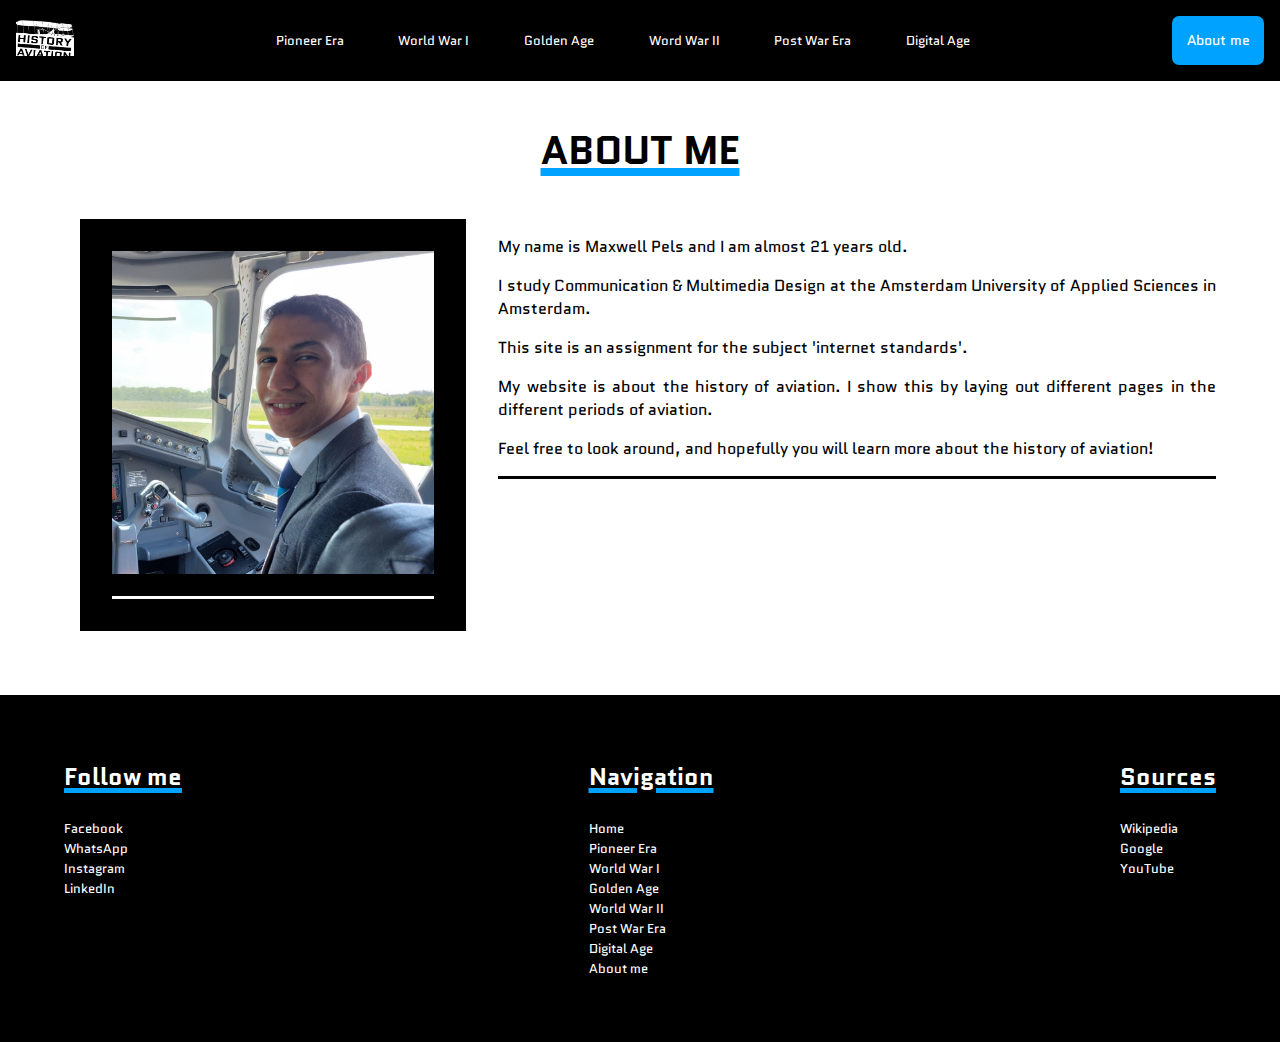
<file: about-me.html>
<!DOCTYPE html>

<html lang="en">

<head>
    <meta charset="utf-8">
    <meta http-equiv="X-UA-Compatible" content="IE=edge">
    <title>History of Aviation - About me</title>
    <meta name="description" content="">
    <meta name="viewport" content="width=device-width, initial-scale=1">
    <link href='https://fonts.googleapis.com/css?family=Quantico' rel="stylesheet" href="style.css">
    <link href="style.css" rel="stylesheet" >
</head>

<body>
    <header>
        <a href="index.html"><img class="logo" src="images/Website_logo.png" alt="logo"></a>
        <nav>
            <ul class="nav">
                <li><a href="pioneer-era.html">Pioneer Era</a></li>
                <li><a href="world-war-I.html">World War I</a></li>
                <li><a href="golden-age.html">Golden Age</a></li>
                <li><a href="world-war-II.html">Word War II</a></li>
                <li><a href="post-war-era.html">Post War Era</a></li>
                <li><a href="digital-age.html">Digital Age</a></li>
            </ul>
        </nav>
        <a class="about" href="about-me.html">About me</a>
    </header>

    <main>
        <h1>ABOUT ME</h1>
        <article>
            <aside class="aside_about">
                <section>
                    <div class="fun_fact">
                        <section>
                            <img
                        src="images/IMG_20220520220915027.JPG"
                        alt="Maxwell in the cockpit of an Embraer E190">
                            <hr class="hr_bottom_white">
                        </section>
                    </div>
                </section>
            </aside>
            <section class="main_about">
                <p>
                    My name is Maxwell Pels and I am almost 21 years old.
                </p>
                <p>
                    I study Communication & Multimedia Design at the Amsterdam University of Applied Sciences in
                    Amsterdam.
                </p>
                <p>
                    This site is an assignment for the subject 'internet standards'.
                </p>
                <p>
                    My website is about the history of aviation. I show this by laying out different pages in the
                    different
                    periods of aviation.
                </p>
                <p>
                    Feel free to look around, and hopefully you will learn more about the history of aviation!
                </p>
                <hr class="hr_bottom">
            </section>
        </article>
    </main>

    <footer>

        <section>
            <h2 class="ih">Follow me</h2>
            <ul class="footer">
                <li><a href="#">Facebook</a></li>
                <li><a href="#">WhatsApp</a></li>
                <li><a href="#">Instagram</a></li>
                <li><a href="#">LinkedIn</a></li>
            </ul>
        </section>

        <section>
            <h2 class="ih">Navigation</h2>
            <ul class="footer">
                <li><a href="index.html">Home</a></li>
                <li><a href="pioneer-era.html">Pioneer Era</a></li>
                <li><a href="world-war-I.html">World War I</a></li>
                <li><a href="golden-age.html">Golden Age</a></li>
                <li><a href="world-war-II.html">World War II</a></li>
                <li><a href="post-war-era.html">Post War Era</a></li>
                <li><a href="digital-age.html">Digital Age</a></li>
                <li><a href="about-me.html">About me</a></li>
            </ul>
        </section>

        <section>
            <h2 class="ih">Sources</h2>
            <ul class="footer">
                <li><a href="#">Wikipedia</a></li>
                <li><a href="#">Google</a></li>
                <li><a href="#">YouTube</a></li>
            </ul>
        </section>

    </footer>
</body>

</html>
</file>
<file: style.css>
* {
    box-sizing: border-box;
    margin: 0em;
    padding: 0em;
    font-family: 'Quantico';
}

body {
    background-color: rgb(255, 255, 255);
}

li,
a,
.about {
    font-size: 0.9em;
    color: rgb(255, 255, 255);
    text-decoration: none;
    margin: 0em;
}

header {
    display: flex;
    justify-content: space-between;
    align-items: center;
    padding: 1em;
    background-color: black;
}

main {
    margin-inline: 4em;
    margin-bottom: 4em;
}

.logo {
    width: 4em;
    height: auto;
}

.nav {
    display: flex;
    flex-flow: wrap;
    justify-content: space-around;
    list-style: none;
    margin: 0em;
}

.nav li {
    padding: 1em;
}

.nav li a {
    color: rgb(255, 255, 255);
    border: none;
    border-radius: .5em;
    padding: 1em;
    margin: 0em;
}

.nav li a:hover {
    color: rgb(0, 0, 0);
    background-color: rgb(255, 255, 255);
    border: none;
    border-radius: .5em;
    padding: 1em;
    margin: 0em;
}

.nav li a.active {
    color: rgb(0, 0, 0);
    background-color: rgb(0, 162, 255);
    padding: 1em;
    border: none;
    border-radius: .5em;
    margin: 0em;
}

.about {
    padding: 1em;
    background-color: rgb(0, 162, 255);
    border: none;
    border-radius: .5em;
}

.about:hover {
    background-color: rgb(255, 255, 255);
    color: black;
}

h1 {
    color: rgb(0, 0, 0);
    text-align: center;
    text-decoration: underline;
    text-decoration-thickness: 0.2em;
    text-decoration-color: rgb(0, 162, 255);
    margin: 1em;
    font-size: 2.5em;
}

h2 {
    color: rgb(0, 0, 0);
    font-size: 1.5em;
}

hr {
    height: .2em;
    background-color: rgb(0, 0, 0);
    border: none;
}

.hr_bottom {
    margin-top: 1em;
    margin-bottom: 0em;
}

.hr_bottom_white {
    background-color: rgb(255, 255, 255);
    margin-top: 1em;
    margin-bottom: 0em;
}

p {
    color: rgb(0, 0, 0);
    text-align: justify;
    font-size: 1em;
    margin-top: 1em;
    margin-bottom: 1em;
}

.source_1 {
    margin-top: 0em;
    margin-bottom: 1em;
}

.source_1_white {
    color: rgb(255, 255, 255);
    margin-top: 0em;
    margin-bottom: 1em;
}

.source_2 {
    color: rgb(0, 162, 255);
}

video {
    width: 100%;
    height: auto;
    margin-bottom: 0em;
}

img {
    width: 100%;
    height: auto;
}

.profile {
    width: 50%;
    height: auto;
    margin-top: 1em;
}

article {
    display: flex;
}

.main {
    margin-right: 1em;
    width: 65%;
}

.main_about {
    margin-left: 1em;
    width: 65%;
}

aside {
    margin-left: 1em;
    width: 65%;
}

.aside_about {
    margin-right: 1em;
    width: 35%;
}

.fun_fact {
    padding: 1em;
    background-color: rgb(0, 0, 0);
}

.fun_fact section {
    margin: 1em;
}

.fun_fact h2 {
    color: rgb(0, 162, 255);
}

.fun_fact p {
    color: rgb(255, 255, 255);
}

footer {
    display: flex;
    justify-content: space-between;
    align-items: center;
    align-items: flex-start;
    padding: 4em;
    background-color: black;
}

footer h2 {
    margin-bottom: 1em;
    text-decoration: underline;
    text-decoration-thickness: 0.2em;
    text-decoration-color: rgb(0, 162, 255);
    font-size: 1.5em;
}

.footer {
    flex-flow: wrap;
    justify-content: space-around;
    list-style: none;
    margin: 0em;
}

.footer li a {
    color: rgb(255, 255, 255);
    margin: 0em;
}

.footer li a:hover {
    color: rgb(0, 162, 255);
}

.ih {
    color: rgb(255, 255, 255);
}

@media screen and (max-width: 40em) {

    article {
        flex-direction: column;
    }

    .main {
        margin-right: 0em;
        width: 100%;
    }

    .main_about {
        margin-right: 0em;
        margin-left: 0em;
        width: 100%;
    }

    aside {
        margin-left: 0em;
        width: 100%;
    }

    .aside_about {
        margin-left: 0em;
        margin-right: 0em;
        width: 100%;
    }

    footer {
        flex-direction: column;
        justify-content: center;
    }

    footer section {
        margin-top: 1em;
        margin-bottom: 1em;
    }
    
}
</file>
